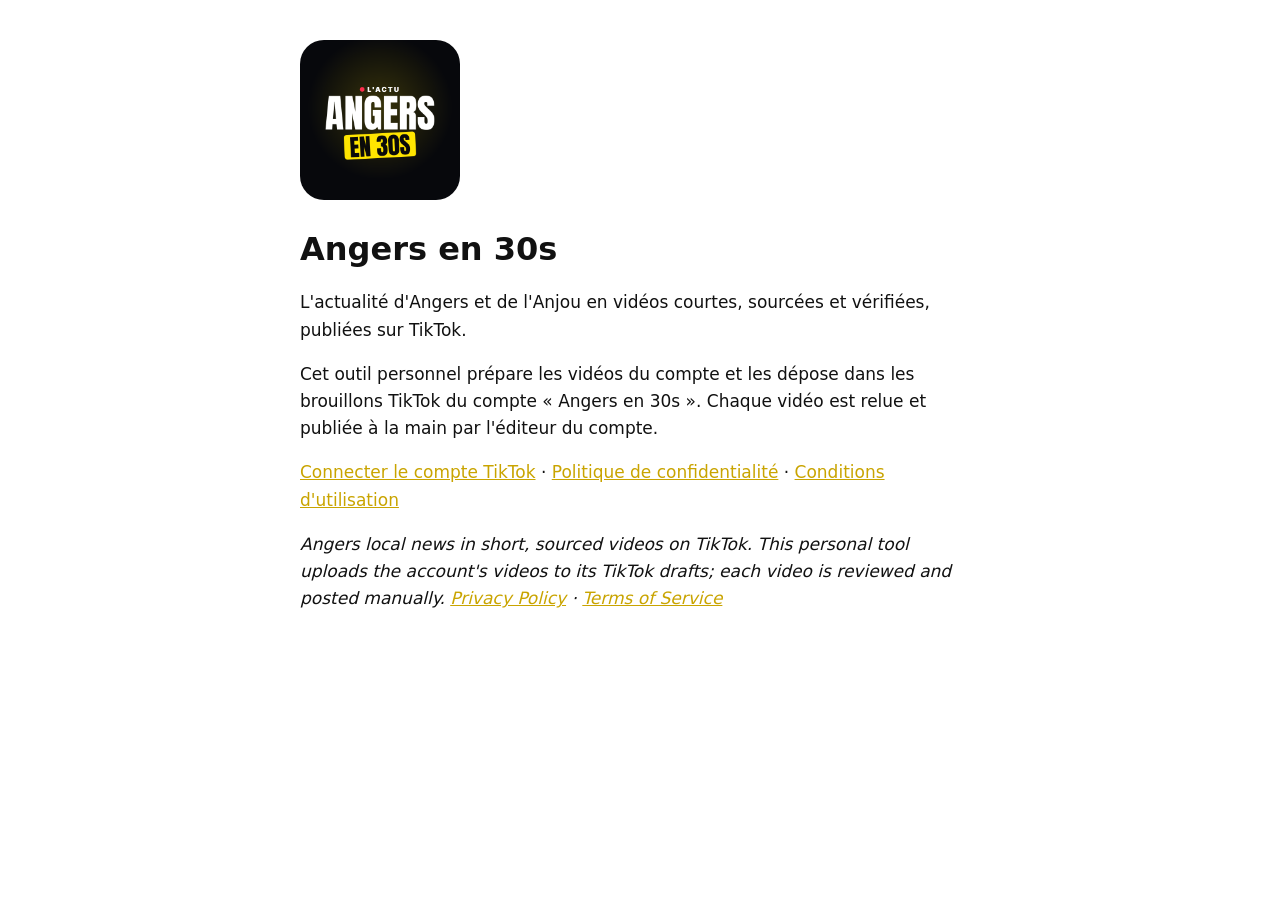
<file: index.html>
<!doctype html>
<html lang="fr">
<head>
  <meta charset="utf-8">
  <meta name="viewport" content="width=device-width, initial-scale=1">
  <title>Angers en 30s</title>
  <link rel="stylesheet" href="style.css">
  <link rel="icon" href="logo.png">
</head>
<body>
  <main>
    <img src="logo.png" alt="Logo Angers en 30s" width="160" height="160" style="border-radius:24px">
    <h1>Angers en 30s</h1>
    <p>L'actualité d'Angers et de l'Anjou en vidéos courtes, sourcées et vérifiées, publiées sur TikTok.</p>
    <p>Cet outil personnel prépare les vidéos du compte et les dépose dans les brouillons TikTok du compte « Angers en 30s ». Chaque vidéo est relue et publiée à la main par l'éditeur du compte.</p>
    <p><a href="connexion.html">Connecter le compte TikTok</a> · <a href="confidentialite.html">Politique de confidentialité</a> · <a href="conditions.html">Conditions d'utilisation</a></p>
    <p lang="en"><em>Angers local news in short, sourced videos on TikTok. This personal tool uploads the account's videos to its TikTok drafts; each video is reviewed and posted manually. <a href="confidentialite.html">Privacy Policy</a> · <a href="conditions.html">Terms of Service</a></em></p>
  </main>
</body>
</html>
</file>
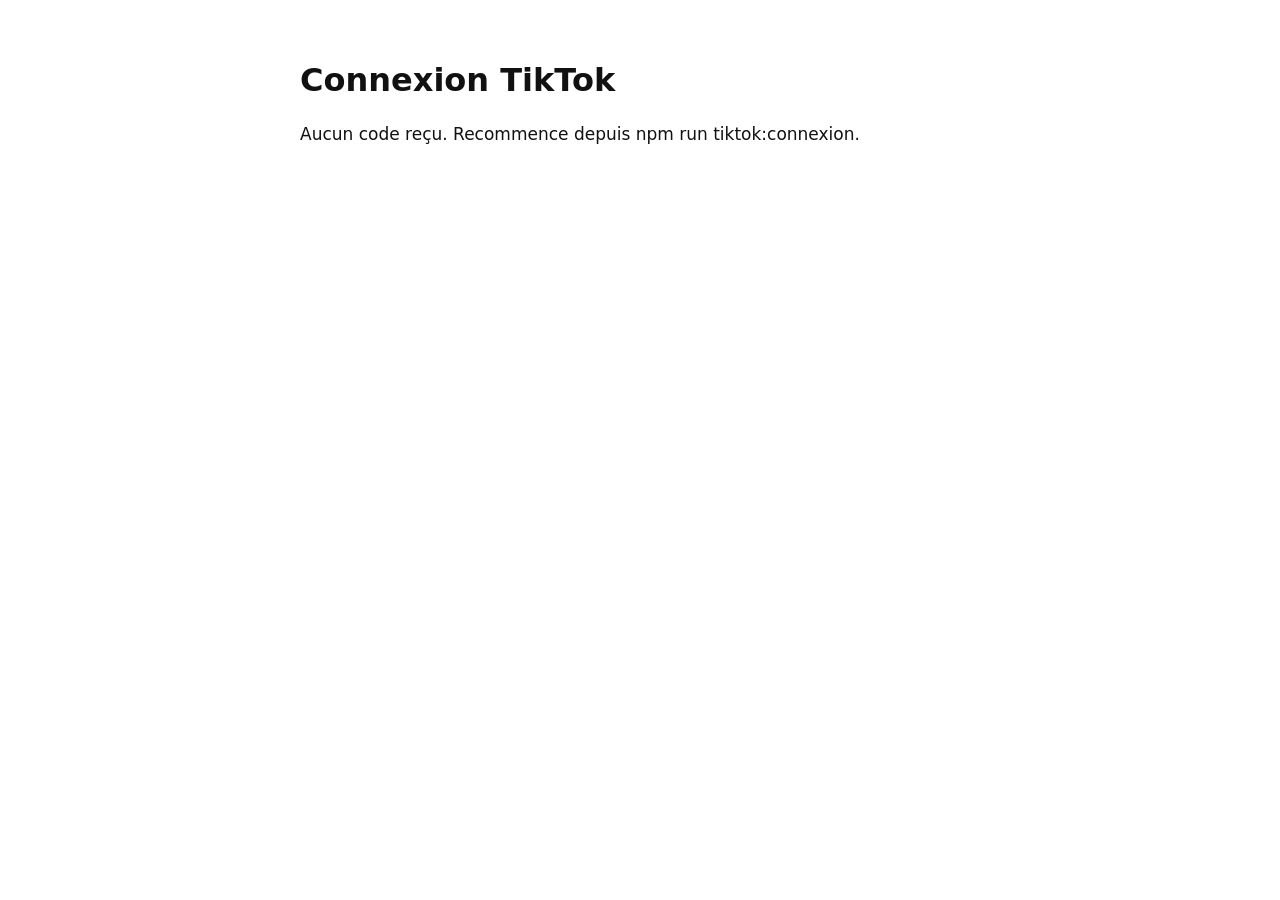
<file: callback/index.html>
<!doctype html>
<html lang="fr">
<head>
  <meta charset="utf-8">
  <meta name="viewport" content="width=device-width, initial-scale=1">
  <meta name="referrer" content="no-referrer">
  <title>Connexion TikTok · Angers en 30s</title>
  <link rel="stylesheet" href="../style.css">
  <link rel="icon" href="../logo.png">
</head>
<body>
  <main>
    <h1 id="titre">Connexion TikTok</h1>
    <p id="message"></p>
    <div id="bloc-code" hidden>
      <textarea id="code" rows="4" readonly></textarea>
      <p><button id="copier" type="button">Copier le code</button></p>
      <p>Colle ce code dans le terminal où tourne <code>npm run tiktok:connexion</code>. Rien n'est envoyé depuis cette page.</p>
    </div>
  </main>
  <script>
    const params = new URLSearchParams(location.search);
    const message = document.getElementById("message");
    const attendu = sessionStorage.getItem("tiktok_state");
    if (params.get("error")) {
      message.textContent = "Autorisation refusée : " + (params.get("error_description") || params.get("error"));
    } else if (!params.get("code")) {
      message.textContent = "Aucun code reçu. Recommence depuis npm run tiktok:connexion.";
    } else if (!attendu || attendu !== params.get("state")) {
      message.textContent = "Vérification de sécurité échouée (state). Recommence depuis npm run tiktok:connexion.";
    } else {
      sessionStorage.removeItem("tiktok_state");
      document.getElementById("titre").textContent = "Compte TikTok autorisé ✓";
      message.textContent = "Accès accordé : " + (params.get("scopes") || "") + ". Dernière étape :";
      document.getElementById("code").value = params.get("code");
      document.getElementById("bloc-code").hidden = false;
    }
    document.getElementById("copier").addEventListener("click", async () => {
      const champ = document.getElementById("code");
      champ.select();
      try { await navigator.clipboard.writeText(champ.value); } catch { document.execCommand("copy"); }
      document.getElementById("copier").textContent = "Copié";
    });
  </script>
</body>
</html>
</file>
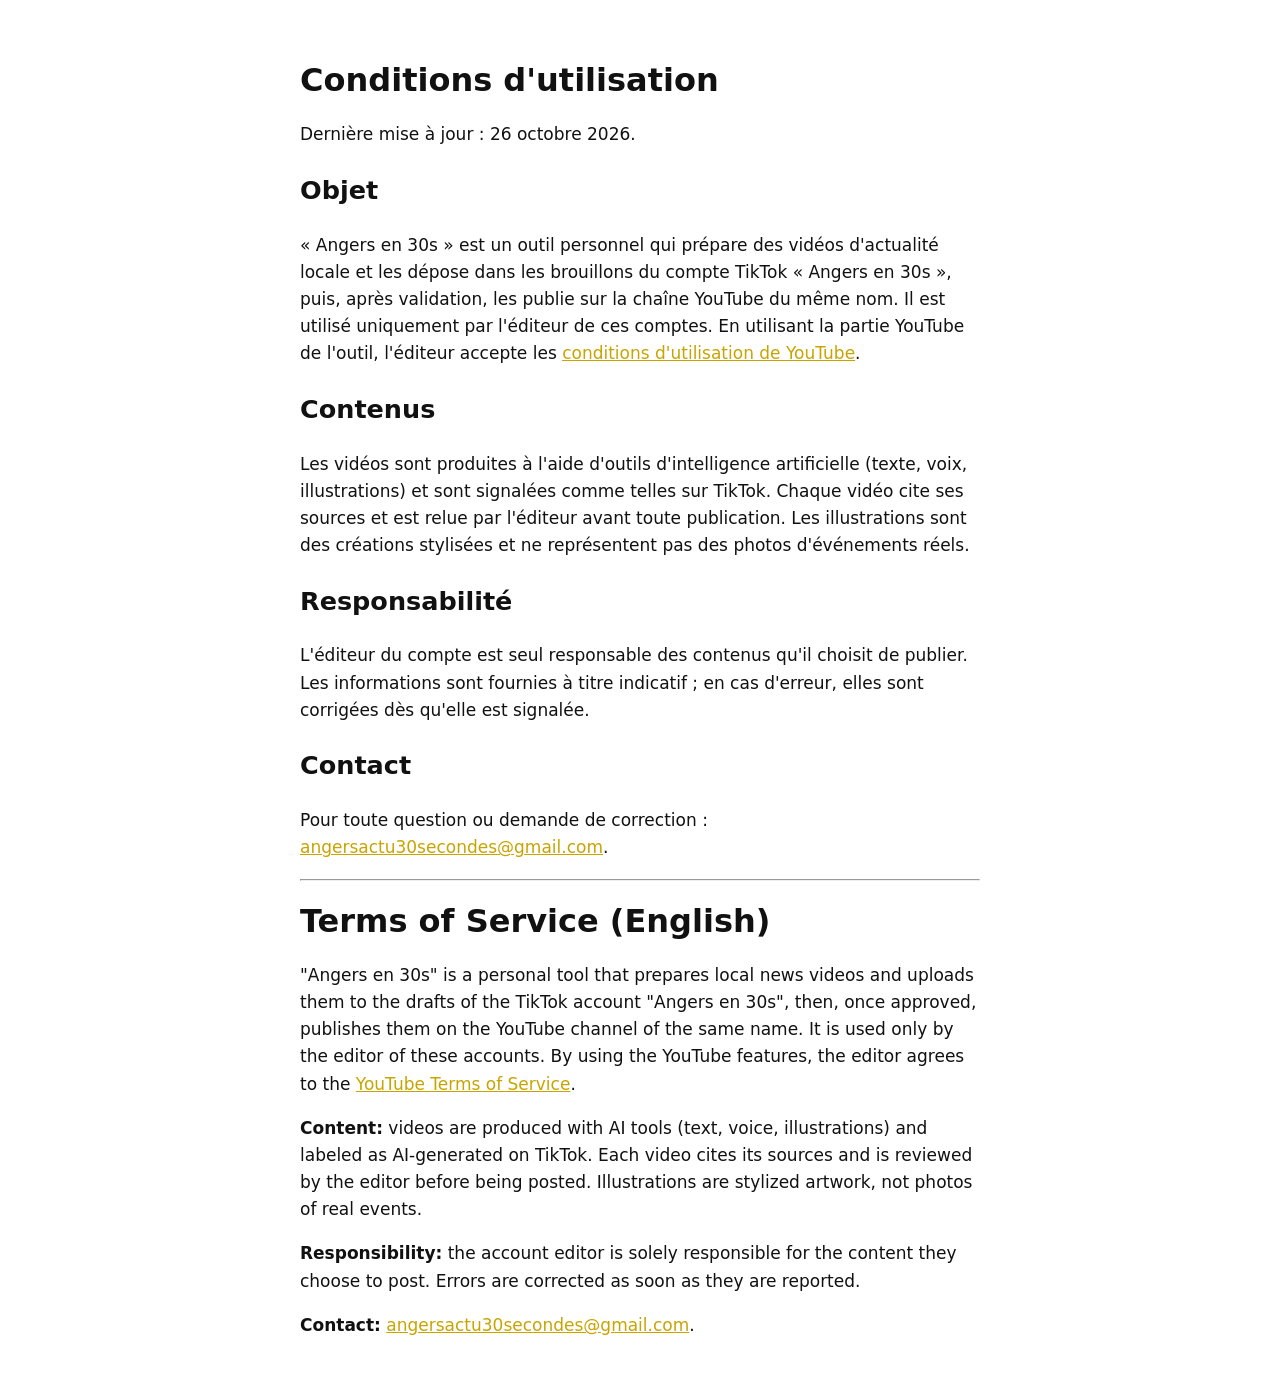
<file: conditions.html>
<!doctype html>
<html lang="fr">
<head>
  <meta charset="utf-8">
  <meta name="viewport" content="width=device-width, initial-scale=1">
  <title>Conditions d'utilisation · Angers en 30s</title>
  <link rel="stylesheet" href="style.css">
</head>
<body>
  <main>
    <h1>Conditions d'utilisation</h1>
    <p>Dernière mise à jour : 26 octobre 2026.</p>

    <h2>Objet</h2>
    <p>« Angers en 30s » est un outil personnel qui prépare des vidéos d'actualité locale et les dépose dans les brouillons du compte TikTok « Angers en 30s », puis, après validation, les publie sur la chaîne YouTube du même nom. Il est utilisé uniquement par l'éditeur de ces comptes. En utilisant la partie YouTube de l'outil, l'éditeur accepte les <a href="https://www.youtube.com/t/terms">conditions d'utilisation de YouTube</a>.</p>

    <h2>Contenus</h2>
    <p>Les vidéos sont produites à l'aide d'outils d'intelligence artificielle (texte, voix, illustrations) et sont signalées comme telles sur TikTok. Chaque vidéo cite ses sources et est relue par l'éditeur avant toute publication. Les illustrations sont des créations stylisées et ne représentent pas des photos d'événements réels.</p>

    <h2>Responsabilité</h2>
    <p>L'éditeur du compte est seul responsable des contenus qu'il choisit de publier. Les informations sont fournies à titre indicatif ; en cas d'erreur, elles sont corrigées dès qu'elle est signalée.</p>

    <h2>Contact</h2>
    <p>Pour toute question ou demande de correction : <a href="mailto:angersactu30secondes@gmail.com">angersactu30secondes@gmail.com</a>.</p>

    <hr>
    <h1 lang="en">Terms of Service (English)</h1>
    <div lang="en">
      <p>"Angers en 30s" is a personal tool that prepares local news videos and uploads them to the drafts of the TikTok account "Angers en 30s", then, once approved, publishes them on the YouTube channel of the same name. It is used only by the editor of these accounts. By using the YouTube features, the editor agrees to the <a href="https://www.youtube.com/t/terms">YouTube Terms of Service</a>.</p>
      <p><strong>Content:</strong> videos are produced with AI tools (text, voice, illustrations) and labeled as AI-generated on TikTok. Each video cites its sources and is reviewed by the editor before being posted. Illustrations are stylized artwork, not photos of real events.</p>
      <p><strong>Responsibility:</strong> the account editor is solely responsible for the content they choose to post. Errors are corrected as soon as they are reported.</p>
      <p><strong>Contact:</strong> <a href="mailto:angersactu30secondes@gmail.com">angersactu30secondes@gmail.com</a>.</p>
    </div>
  </main>
</body>
</html>
</file>
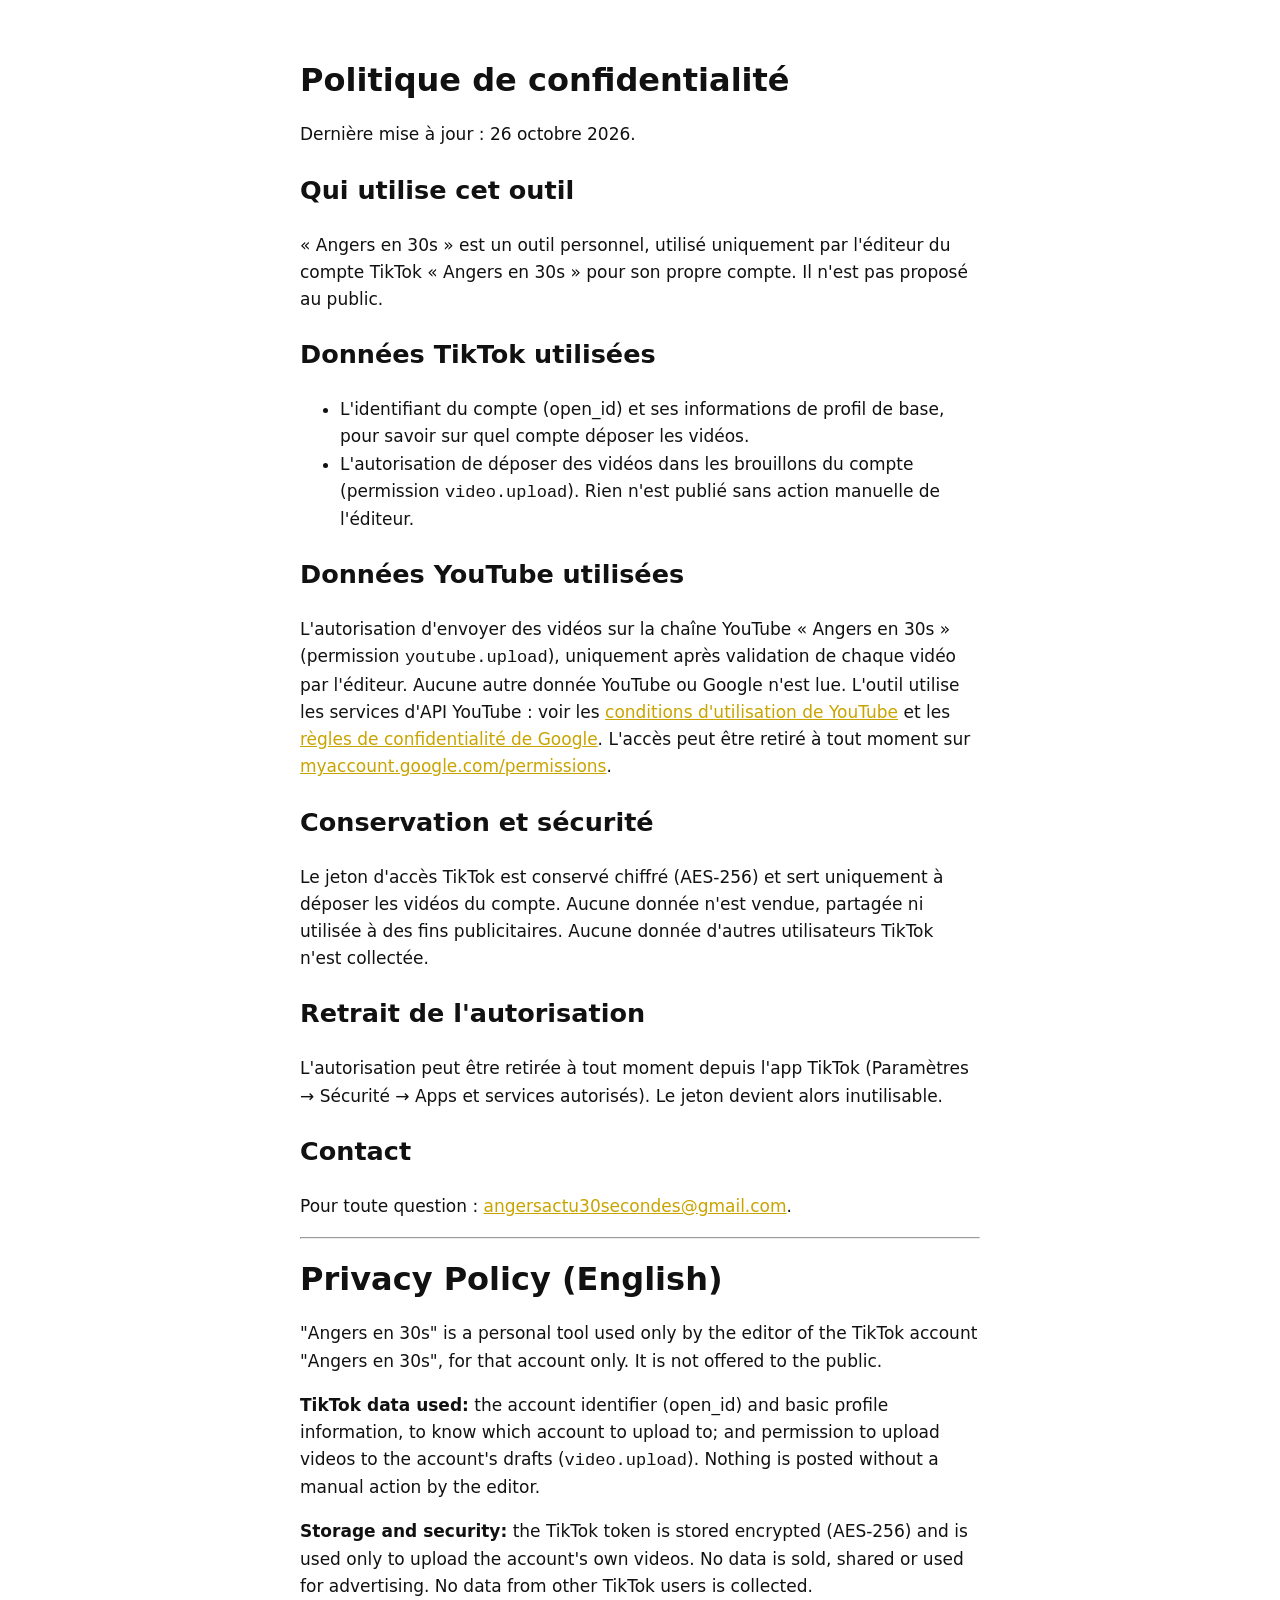
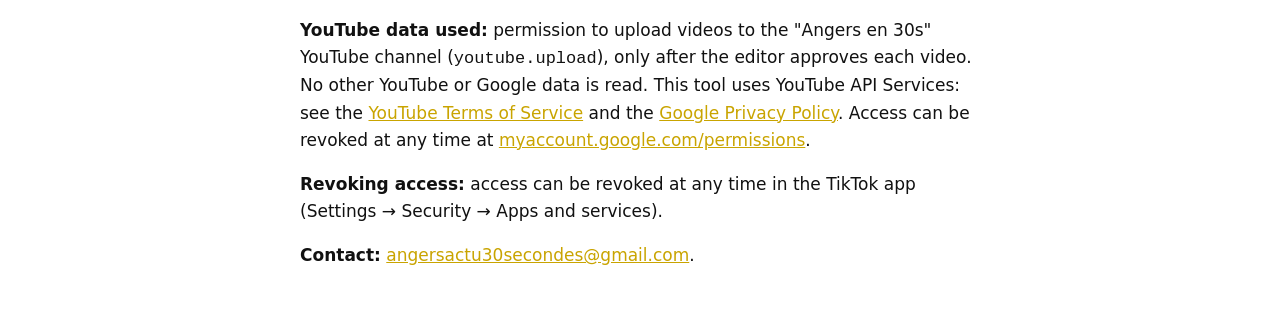
<file: confidentialite.html>
<!doctype html>
<html lang="fr">
<head>
  <meta charset="utf-8">
  <meta name="viewport" content="width=device-width, initial-scale=1">
  <title>Confidentialité · Angers en 30s</title>
  <link rel="stylesheet" href="style.css">
</head>
<body>
  <main>
    <h1>Politique de confidentialité</h1>
    <p>Dernière mise à jour : 26 octobre 2026.</p>

    <h2>Qui utilise cet outil</h2>
    <p>« Angers en 30s » est un outil personnel, utilisé uniquement par l'éditeur du compte TikTok « Angers en 30s » pour son propre compte. Il n'est pas proposé au public.</p>

    <h2>Données TikTok utilisées</h2>
    <ul>
      <li>L'identifiant du compte (open_id) et ses informations de profil de base, pour savoir sur quel compte déposer les vidéos.</li>
      <li>L'autorisation de déposer des vidéos dans les brouillons du compte (permission <code>video.upload</code>). Rien n'est publié sans action manuelle de l'éditeur.</li>
    </ul>

    <h2>Données YouTube utilisées</h2>
    <p>L'autorisation d'envoyer des vidéos sur la chaîne YouTube « Angers en 30s » (permission <code>youtube.upload</code>), uniquement après validation de chaque vidéo par l'éditeur. Aucune autre donnée YouTube ou Google n'est lue. L'outil utilise les services d'API YouTube : voir les <a href="https://www.youtube.com/t/terms">conditions d'utilisation de YouTube</a> et les <a href="https://policies.google.com/privacy">règles de confidentialité de Google</a>. L'accès peut être retiré à tout moment sur <a href="https://myaccount.google.com/permissions">myaccount.google.com/permissions</a>.</p>

    <h2>Conservation et sécurité</h2>
    <p>Le jeton d'accès TikTok est conservé chiffré (AES-256) et sert uniquement à déposer les vidéos du compte. Aucune donnée n'est vendue, partagée ni utilisée à des fins publicitaires. Aucune donnée d'autres utilisateurs TikTok n'est collectée.</p>

    <h2>Retrait de l'autorisation</h2>
    <p>L'autorisation peut être retirée à tout moment depuis l'app TikTok (Paramètres → Sécurité → Apps et services autorisés). Le jeton devient alors inutilisable.</p>

    <h2>Contact</h2>
    <p>Pour toute question : <a href="mailto:angersactu30secondes@gmail.com">angersactu30secondes@gmail.com</a>.</p>

    <hr>
    <h1 lang="en">Privacy Policy (English)</h1>
    <div lang="en">
      <p>"Angers en 30s" is a personal tool used only by the editor of the TikTok account "Angers en 30s", for that account only. It is not offered to the public.</p>
      <p><strong>TikTok data used:</strong> the account identifier (open_id) and basic profile information, to know which account to upload to; and permission to upload videos to the account's drafts (<code>video.upload</code>). Nothing is posted without a manual action by the editor.</p>
      <p><strong>Storage and security:</strong> the TikTok token is stored encrypted (AES-256) and is used only to upload the account's own videos. No data is sold, shared or used for advertising. No data from other TikTok users is collected.</p>
      <p><strong>YouTube data used:</strong> permission to upload videos to the "Angers en 30s" YouTube channel (<code>youtube.upload</code>), only after the editor approves each video. No other YouTube or Google data is read. This tool uses YouTube API Services: see the <a href="https://www.youtube.com/t/terms">YouTube Terms of Service</a> and the <a href="https://policies.google.com/privacy">Google Privacy Policy</a>. Access can be revoked at any time at <a href="https://myaccount.google.com/permissions">myaccount.google.com/permissions</a>.</p>
      <p><strong>Revoking access:</strong> access can be revoked at any time in the TikTok app (Settings → Security → Apps and services).</p>
      <p><strong>Contact:</strong> <a href="mailto:angersactu30secondes@gmail.com">angersactu30secondes@gmail.com</a>.</p>
    </div>
  </main>
</body>
</html>
</file>
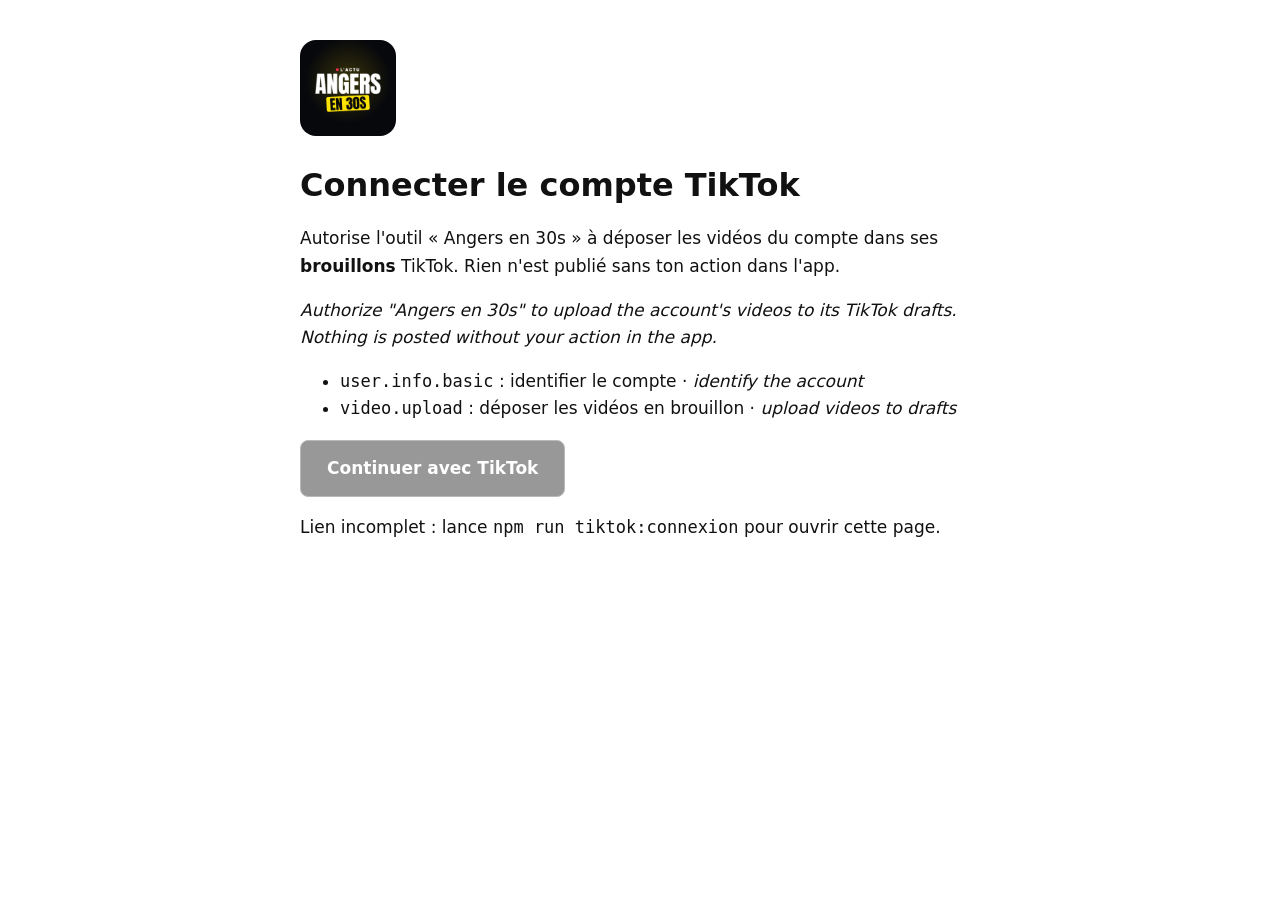
<file: connexion.html>
<!doctype html>
<html lang="fr">
<head>
  <meta charset="utf-8">
  <meta name="viewport" content="width=device-width, initial-scale=1">
  <meta name="referrer" content="no-referrer">
  <title>Connecter le compte TikTok · Angers en 30s</title>
  <link rel="stylesheet" href="style.css">
  <link rel="icon" href="logo.png">
</head>
<body>
  <main>
    <img src="logo.png" alt="Logo Angers en 30s" width="96" height="96" style="border-radius:16px">
    <h1>Connecter le compte TikTok</h1>
    <p>Autorise l'outil « Angers en 30s » à déposer les vidéos du compte dans ses <strong>brouillons</strong> TikTok. Rien n'est publié sans ton action dans l'app.</p>
    <p lang="en"><em>Authorize "Angers en 30s" to upload the account's videos to its TikTok drafts. Nothing is posted without your action in the app.</em></p>
    <ul>
      <li><code>user.info.basic</code> : identifier le compte · <em lang="en">identify the account</em></li>
      <li><code>video.upload</code> : déposer les vidéos en brouillon · <em lang="en">upload videos to drafts</em></li>
    </ul>
    <p><button id="continuer" type="button" class="tiktok">Continuer avec TikTok</button></p>
    <p id="erreur" hidden>Lien incomplet : lance <code>npm run tiktok:connexion</code> pour ouvrir cette page.</p>
  </main>
  <script>
    // La clé client (publique) arrive dans l'adresse, ouverte par `npm run tiktok:connexion`.
    const clientKey = new URLSearchParams(location.search).get("client_key");
    const bouton = document.getElementById("continuer");
    if (!clientKey) {
      bouton.disabled = true;
      document.getElementById("erreur").hidden = false;
    }
    bouton.addEventListener("click", () => {
      const etat = crypto.randomUUID();
      sessionStorage.setItem("tiktok_state", etat);
      const params = new URLSearchParams({
        client_key: clientKey,
        response_type: "code",
        scope: "user.info.basic,video.upload",
        redirect_uri: new URL("callback/", location.href.split("?")[0]).href,
        state: etat,
      });
      location.href = "https://www.tiktok.com/v2/auth/authorize/?" + params;
    });
  </script>
</body>
</html>
</file>
<file: style.css>
:root { color-scheme: light dark; --fond: #ffffff; --texte: #111111; --accent: #c9a400; }
@media (prefers-color-scheme: dark) { :root { --fond: #07080c; --texte: #f2f2f2; --accent: #ffe500; } }
body { margin: 0; background: var(--fond); color: var(--texte); font: 17px/1.6 system-ui, sans-serif; }
main { max-width: 680px; margin: 0 auto; padding: 40px 16px; }
h1 { font-size: 2rem; line-height: 1.2; }
a { color: var(--accent); }
textarea { width: 100%; box-sizing: border-box; font: 14px monospace; padding: 10px; }
button { font: inherit; padding: 10px 18px; border-radius: 8px; border: 0; background: var(--accent); color: #000; cursor: pointer; }
button.tiktok { background: #000; color: #fff; border: 1px solid #555; font-weight: 700; padding: 14px 26px; }
button:disabled { opacity: .4; cursor: not-allowed; }
</file>
